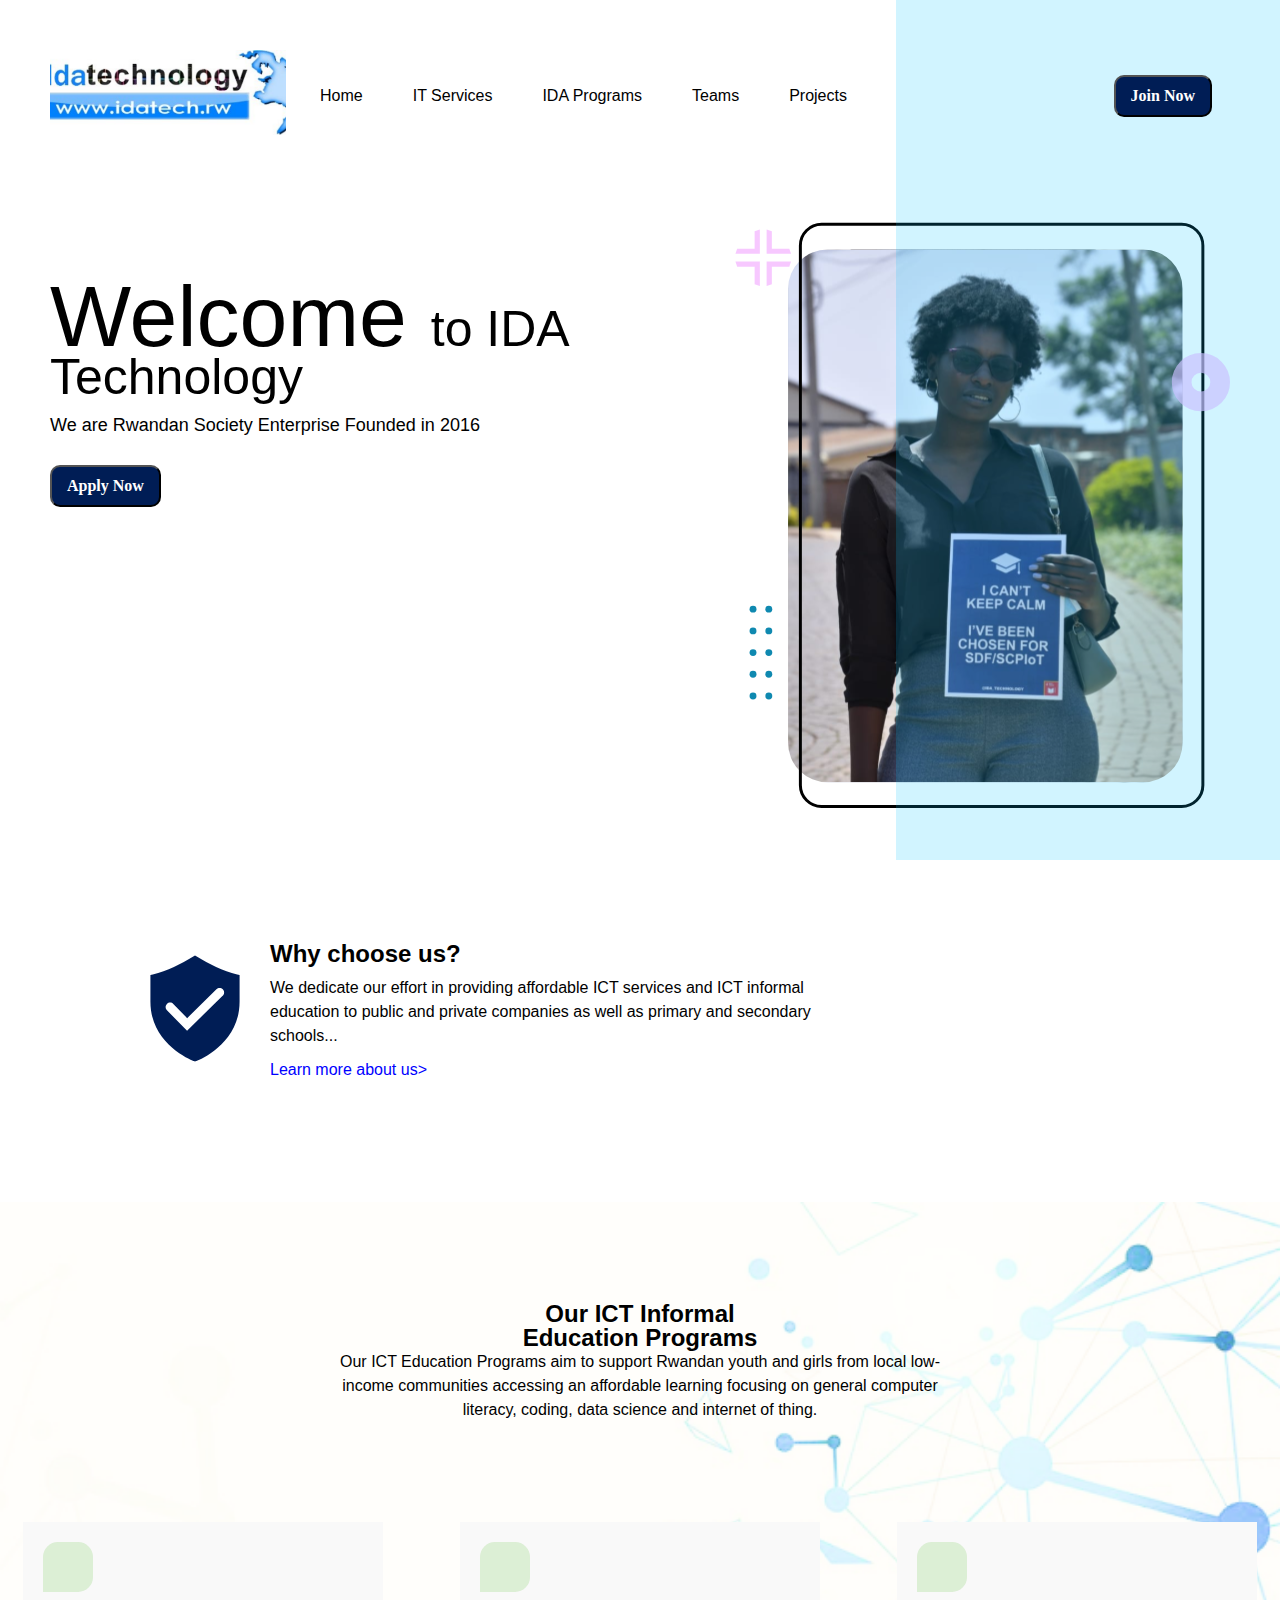
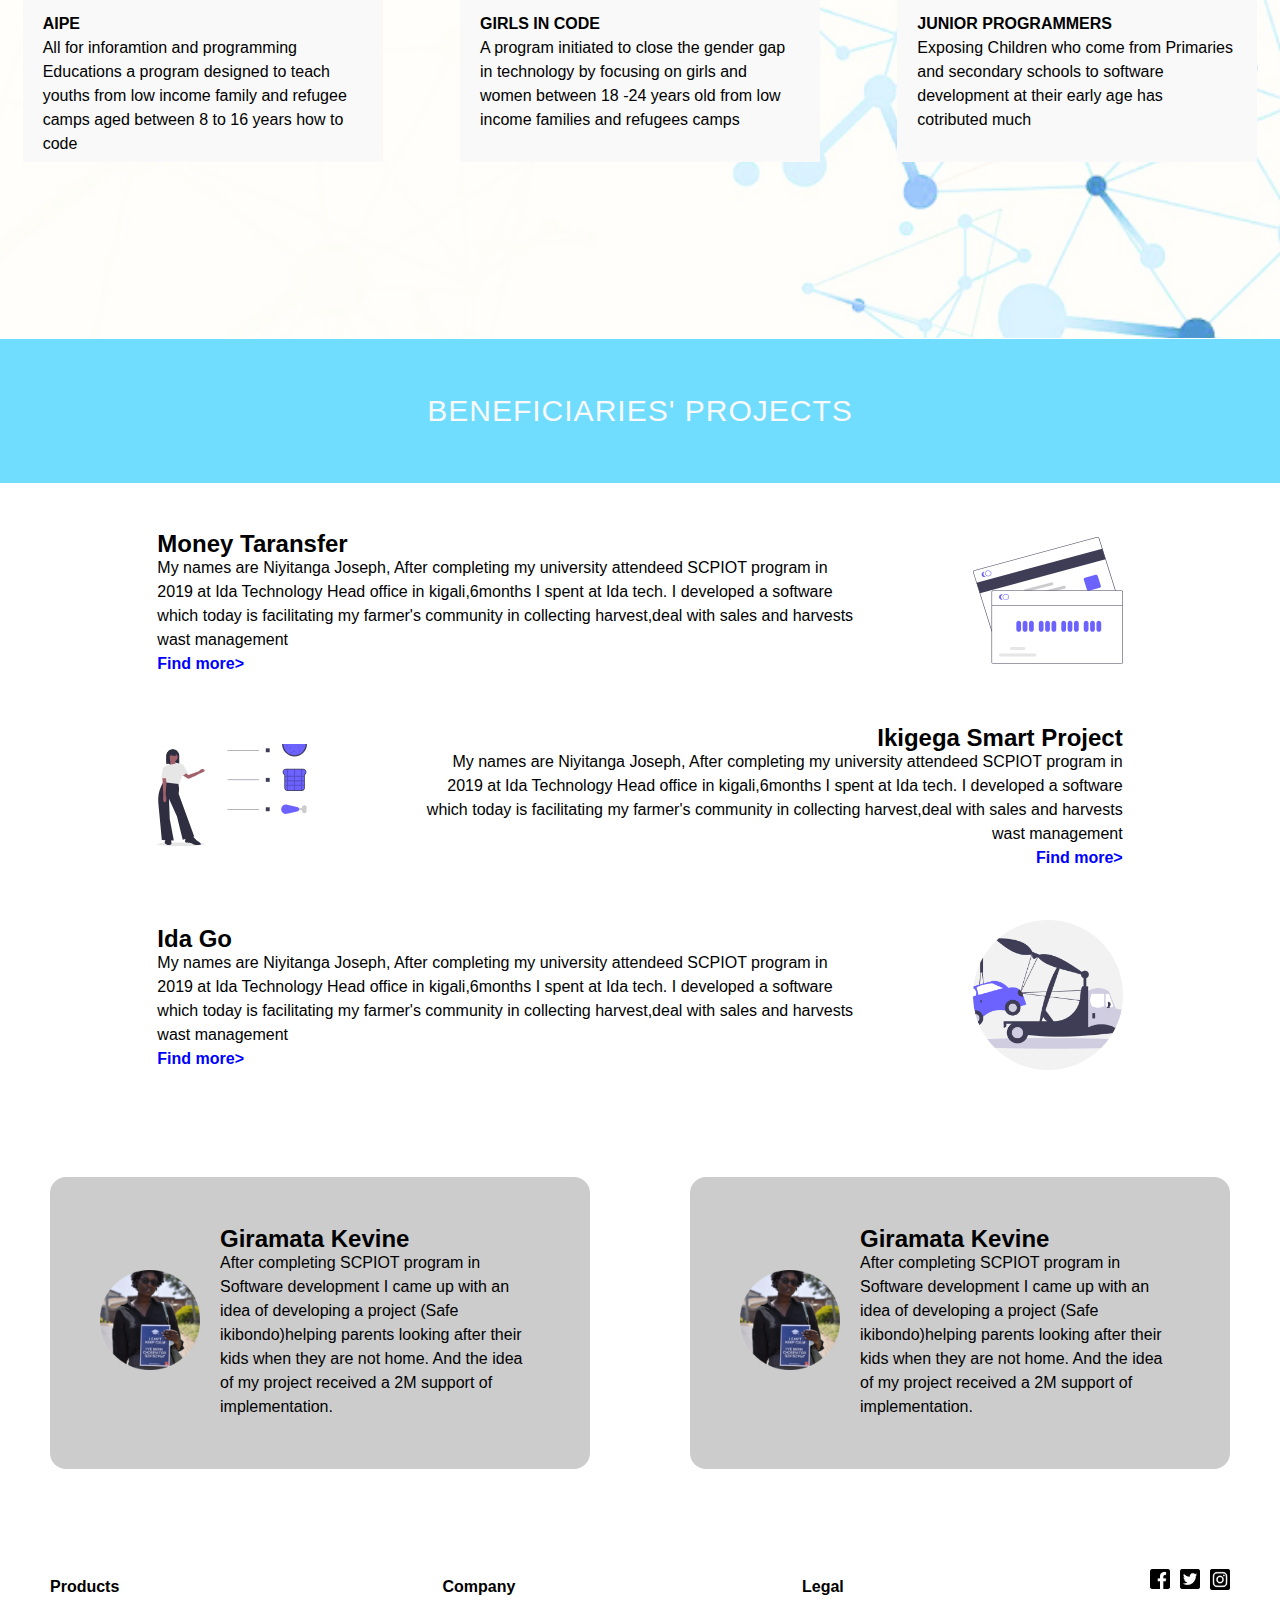
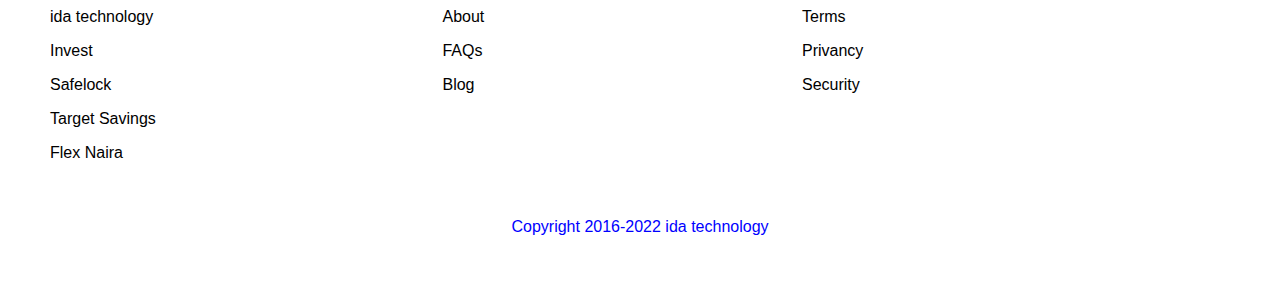
<file: index.html>
<!DOCTYPE html>
<html lang="en">
  <head>
    <meta charset="UTF-8" />
    <meta name="viewport" content="width=device-width, initial-scale=1.0" />
    <link rel="stylesheet" href="idastyle.css" />
    <title>ida website</title>
  </head>
  <body>
    <div class="rectangle"></div>
    <header>
      <div class="header">
        <div>
          <img class="logo" src="./images/idalog 1.png" alt="idaTech log" />
        </div>
        <div class="nav">
          <div><a href="#"> Home</a></div>
          <div><a href="IT Services.html"> IT Services</a></div>
          <div><a href="girlsCoding.html"> IDA Programs</a></div>
          <div><a href="junior developerpage.html"> Teams</a></div>
          <div><a href="background.html"> Projects</a></div>
        </div>
        <div class="joinNaw">
          <button>Join Now</button>
        </div>
      </div>
    </header>

    <div class="mainbody">
      <div class="welcome">
        <p id="sizes" style="font-size: 86px">
          Welcome
          <span style="font-weight: 500; font-size: 50px">to IDA</span>
        </p>

        <p style="font-family: sans-serif; font-size: 50px">Technology</p>
        <p style="font-size: large">
          We are Rwandan Society Enterprise Founded in 2016
        </p>
        <div class="apply"><button>Apply Now</button></div>
      </div>

      <div class="imageDiv">
        <img src="./icons/didi.svg" class="" />
      </div>
    </div>

    <div class="why">
      <div class="iconsvg">
        <img
          src="./icons/Vector.svg"
          alt="ckeck icon"
          width="90px"
          height="107px"
        />
      </div>
      <div class="why_text">
        <h2>Why choose us?</h2>
        <p>
          We dedicate our effort in providing affordable ICT services and ICT
          informal education to public and private companies as well as primary
          and secondary schools...
        </p>
        <p><a href="#">Learn more about us> </a></p>
      </div>
    </div>
    <div class="container">
      <div class="ict_info">
        <h2>
          <p>
            Our ICT Informal <br />
            Education Programs
          </p>
        </h2>
        <p>
          Our ICT Education Programs aim to support Rwandan youth and girls from
          local low-income communities accessing an affordable learning focusing
          on general computer literacy, coding, data science and internet of
          thing.
        </p>
      </div>

      <div class="contents">
        <div class="fstdiv">
          <div class="shap"></div>
          <p>
            <strong>AIPE</strong><br />
            All for inforamtion and programming Educations a program designed to
            teach youths from low income family and refugee camps aged between 8
            to 16 years how to code
          </p>
        </div>
        <div class="fstdiv">
          <div class="shap"></div>
          <p>
            <strong>GIRLS IN CODE</strong><br />
            A program initiated to close the gender gap in technology by
            focusing on girls and women between 18 -24 years old from low income
            families and refugees camps
          </p>
        </div>
        <div class="fstdiv">
          <div class="shap"></div>
          <p>
            <strong>JUNIOR PROGRAMMERS</strong><br />
            Exposing Children who come from Primaries and secondary schools to
            software development at their early age has cotributed much
          </p>
        </div>
      </div>
    </div>

    <div class="benefits">
      <p class="ben">BENEFICIARIES' PROJECTS</p>
    </div>

    <div class="money">
      <div class="transfer">
        <h2>Money Taransfer</h2>
        <p>
          My names are Niyitanga Joseph, After completing my university
          attendeed SCPIOT program in 2019 at Ida Technology Head office in
          kigali,6months I spent at Ida tech. I developed a software which today
          is facilitating my farmer's community in collecting harvest,deal with
          sales and harvests wast management
        </p>
        <p><a href="#">Find more></a></p>
      </div>
      <div class="csvg">
        <img
          src="./icons/undraw_credit_card_re_blml 1.svg"
          alt="undrow Image"
        />
      </div>
    </div>

    <div class="ikigega">
      <div class="csvg">
        <img src="./icons/undraw_diet_ghvw 1.svg" alt="" />
      </div>

      <div class="smart_content">
        <h2>Ikigega Smart Project</h2>

        <p>
          My names are Niyitanga Joseph, After completing my university
          attendeed SCPIOT program in 2019 at Ida Technology Head office in
          kigali,6months I spent at Ida tech. I developed a software which today
          is facilitating my farmer's community in collecting harvest,deal with
          sales and harvests wast management
        </p>
        <p><a href="#">Find more></a></p>
      </div>
    </div>

    <div class="go">
      <div class="ida-text">
        <h2>Ida Go</h2>
        <p>
          My names are Niyitanga Joseph, After completing my university
          attendeed SCPIOT program in 2019 at Ida Technology Head office in
          kigali,6months I spent at Ida tech. I developed a software which today
          is facilitating my farmer's community in collecting harvest,deal with
          sales and harvests wast management
        </p>
        <p><a href="#">Find more></a></p>
      </div>

      <div class="idago_image">
        <img src="./images/undraw_towing_re_wesa 1.png" alt="undrow image" />
      </div>
    </div>

    <div class="provided_info">
      <div class="giramata">
        <div class="gira_image">
          <img src="./images/yes 2.png" alt="giramata image" />
        </div>
        <div class="gira_text">
          <h2>Giramata Kevine</h2>
          <p>
            After completing SCPIOT program in Software development I came up
            with an idea of developing a project (Safe ikibondo)helping parents
            looking after their kids when they are not home. And the idea of my
            project received a 2M support of implementation.
          </p>
        </div>
      </div>

      <div class="giramata1">
        <div class="gira1_image">
          <img src="./images/yes 3.png" alt="giramata's image 2" />
        </div>
        <div class="gira1_text">
          <h2>Giramata Kevine</h2>
          <p>
            After completing SCPIOT program in Software development I came up
            with an idea of developing a project (Safe ikibondo)helping parents
            looking after their kids when they are not home. And the idea of my
            project received a 2M support of implementation.
          </p>
        </div>
      </div>
    </div>

    <div class="footer">
      <div class="products">
        <h4>Products</h4>
        <ol>
          <a href="#"
            >ida technology
            <li></li
          ></a>
          <a href="#"
            >Invest
            <li></li
          ></a>
          <a href="#"
            >Safelock
            <li></li
          ></a>
          <a href="#"
            >Target Savings
            <li></li
          ></a>
          <a href="#"
            >Flex Naira
            <li></li
          ></a>
        </ol>
      </div>

      <div class="Company">
        <h4>Company</h4>
        <ol>
          <a href="#"><li>About</li></a>
          <a href="#"><li>FAQs</li></a>
          <a href="#"><li>Blog</li></a>
        </ol>
      </div>

      <div class="legal">
        <h4>Legal</h4>
        <ol>
          <a href="#"><li>Terms</li></a>
          <a href="#"><li>Privancy</li></a>
          <a href="#"><li>Security</li></a>
        </ol>
      </div>

      <div class="quick_browser">
        <div class="fb">
          <img src="./images/Vector.png" alt="facebook link" />
        </div>
        <div class="tt">
          <img src="./images/Vector (1).png" alt="twiter link" />
        </div>
        <div class="ig">
          <img src="./images/Vector (2).png" alt="twiter link" />
        </div>
      </div>
    </div>
    <div class="final_link">
      <a href="#">Copyright 2016-2022 ida technology</a>
    </div>
  </body>
</html>
</file>
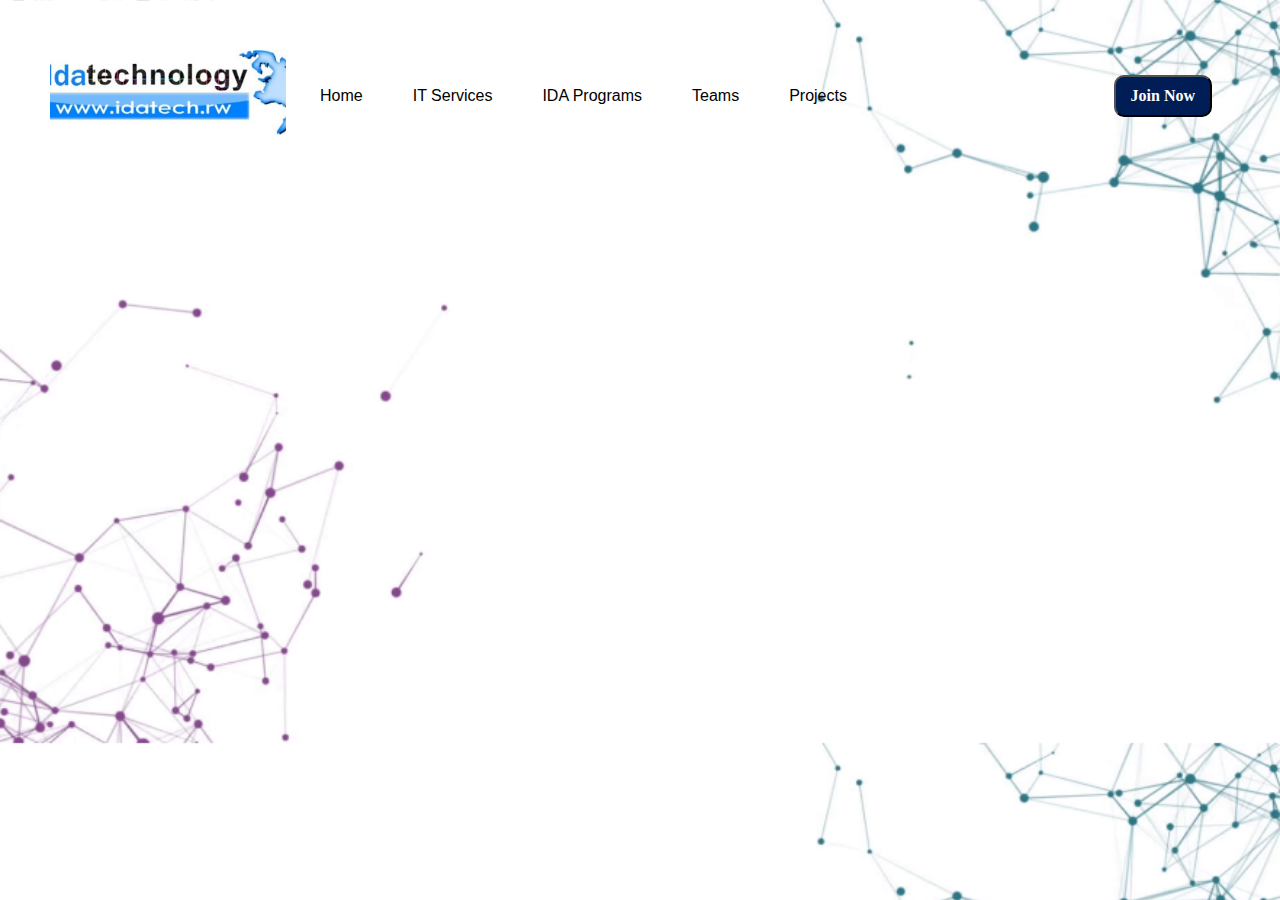
<file: background.html>
<!DOCTYPE html>
<html lang="en">
  <head>
    <meta charset="UTF-8" />
    <meta name="viewport" content="width=device-width, initial-scale=1.0" />
    <link rel="stylesheet" href="idastyle.css" />
    <title>Back-Ground</title>
  </head>
  <body
    style="
      background-image: url('./images/5486501 1.png');
      background-size: cover;
    "
  >
    <header>
      <div class="header">
        <div>
          <img class="logo" src="./images/idalog 1.png" alt="idaTech log" />
        </div>
        <div class="nav">
          <div><a href="index.html"> Home</a></div>
          <div><a href="IT Services.html"> IT Services</a></div>
          <div><a href="girlsCoding.html"> IDA Programs</a></div>
          <div><a href="junior developerpage.html"> Teams</a></div>
          <div><a href="#"> Projects</a></div>
        </div>
        <div class="joinNaw">
          <button>Join Now</button>
        </div>
      </div>
    </header>
  </body>
</html>
</file>
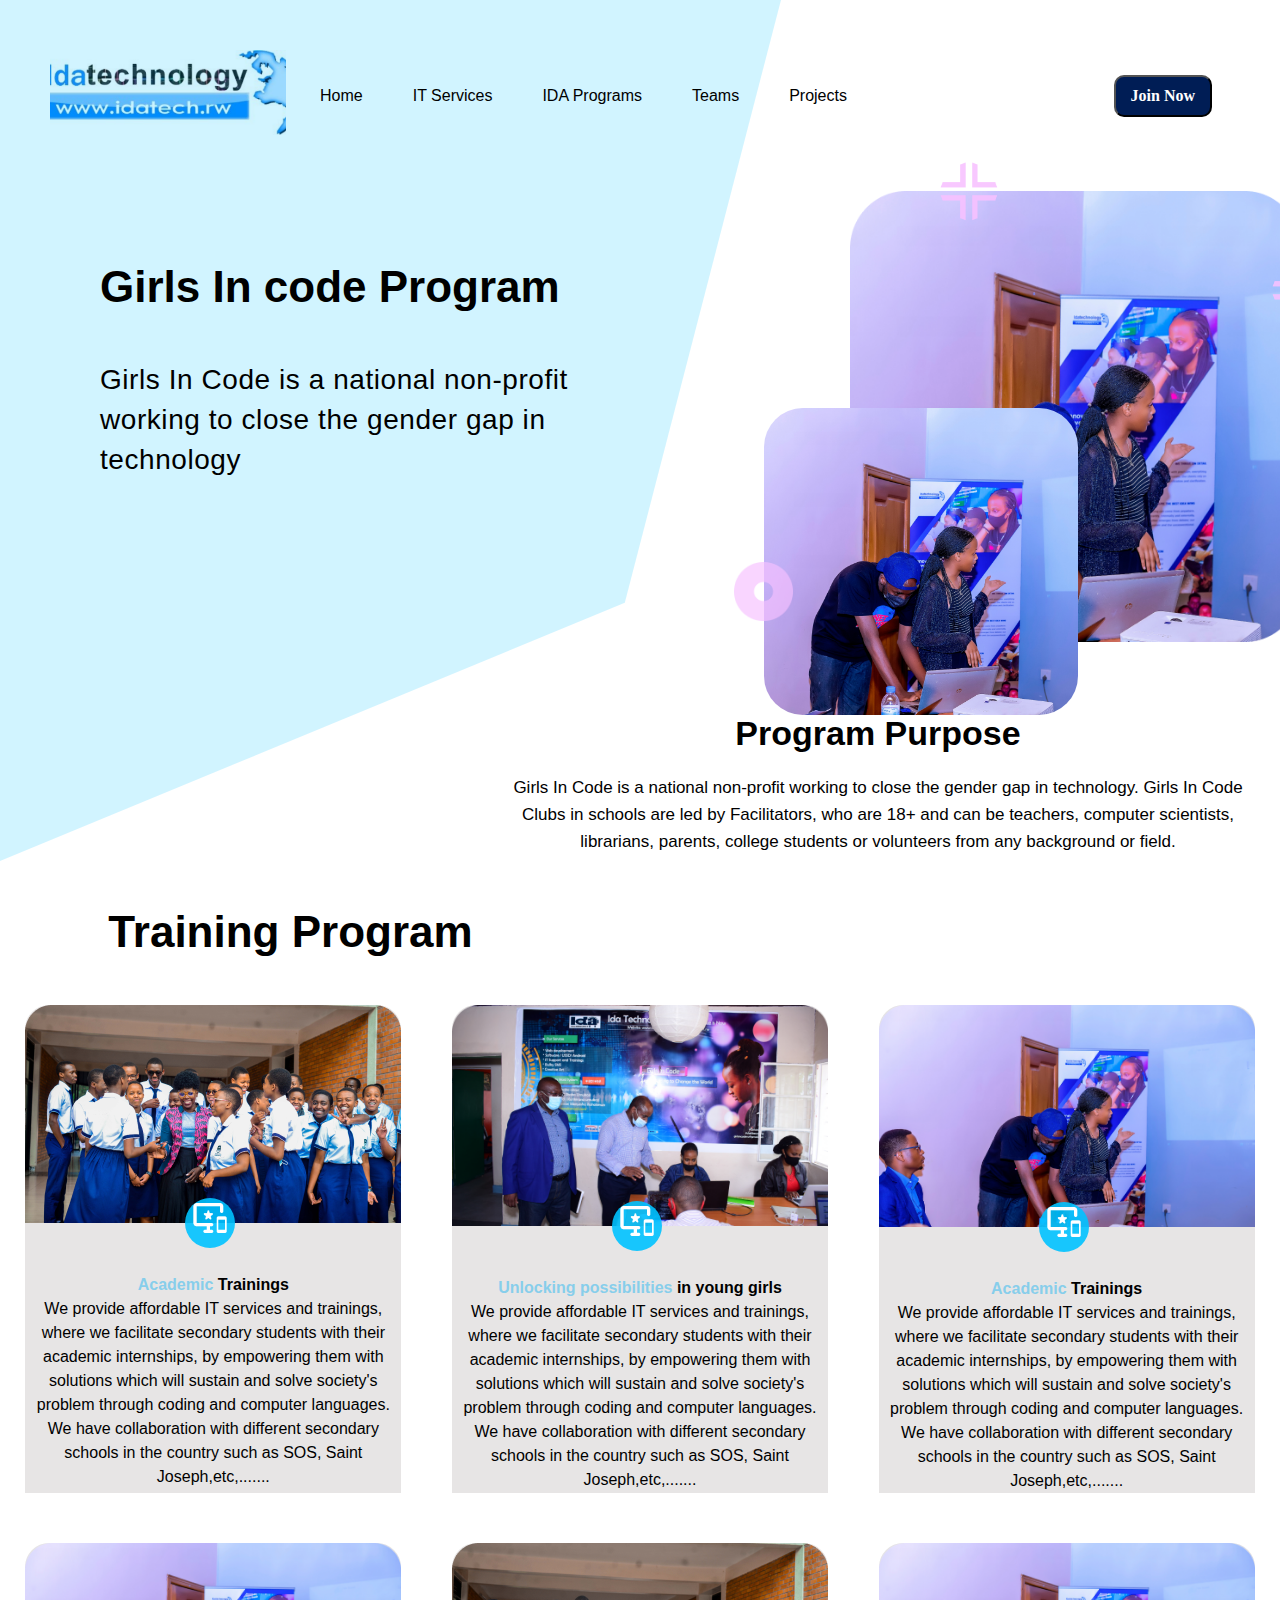
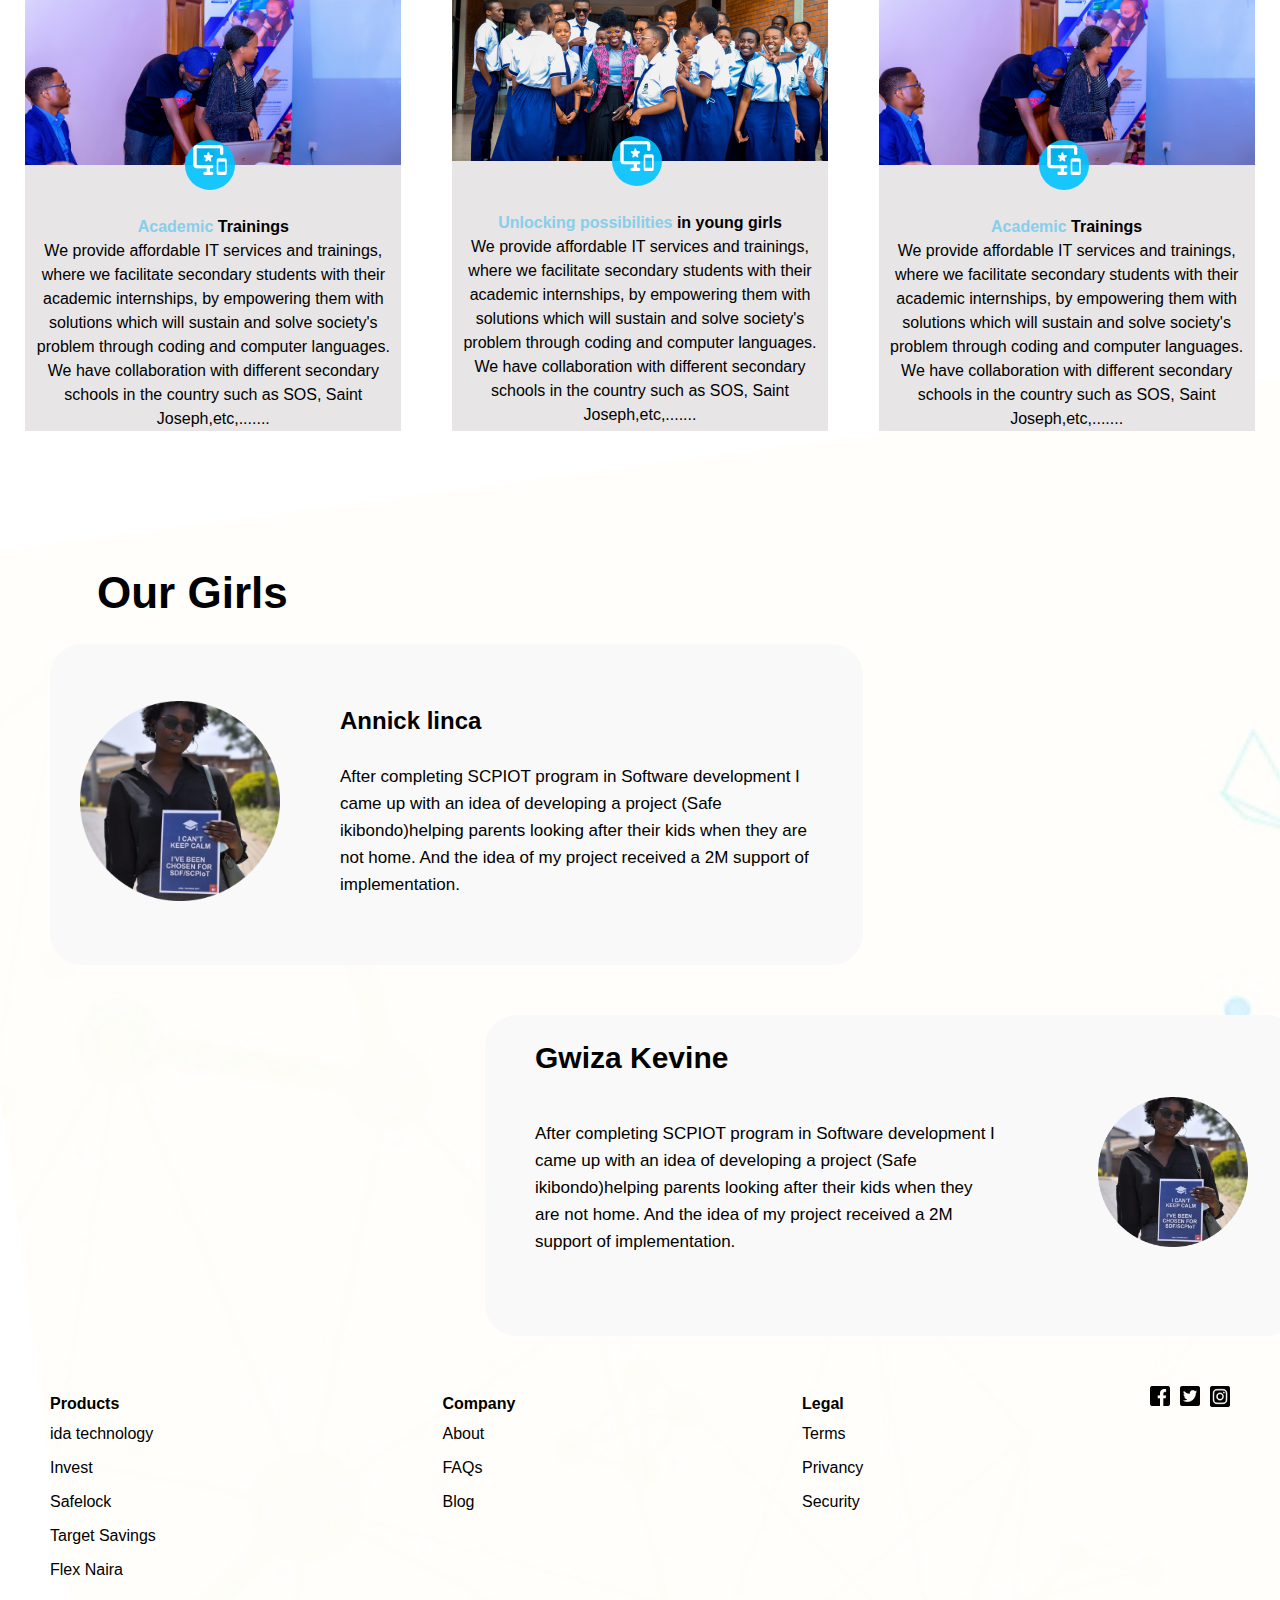
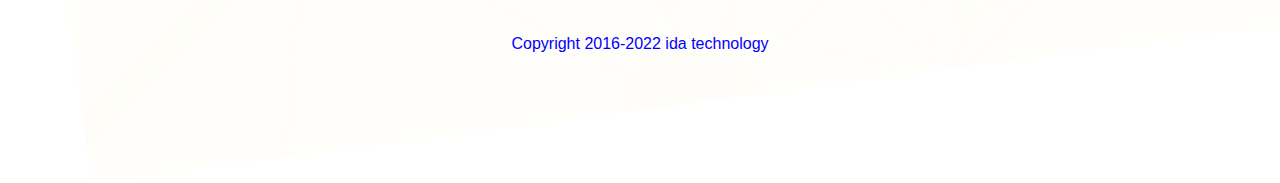
<file: girlsCoding.html>
<!DOCTYPE html>
<html lang="en">
  <head>
    <meta charset="UTF-8" />
    <meta name="viewport" content="width=device-width, initial-scale=1.0" />
    <link rel="stylesheet" href="./idastyle.css" />
    <title>Girls in cording</title>
  </head>
  <body>
    <div id="side-shape"></div>
    <header>
      <div class="header">
        <div>
          <img class="logo" src="./images/idalog 1.png" alt="idaTech log" />
        </div>
        <div class="nav">
          <div><a href="index.html"> Home</a></div>
          <div><a href="IT Services.html"> IT Services</a></div>
          <div><a href="#"> IDA Programs</a></div>
          <div><a href="junior developerpage.html"> Teams</a></div>
          <div><a href="background.html"> Projects</a></div>
        </div>
        <div class="joinNaw">
          <button>Join Now</button>
        </div>
      </div>
    </header>

    <div class="girls">
      <div class="girls_text">
        <h2>Girls In code Program</h2>
        <p>
          Girls In Code is a national non-profit working to close the gender gap
          in technology
        </p>
      </div>

      <div class="girls_img">
        <div class="grp">
          <img src="./icons/Group 4.png" alt="" />
        </div>
        <div id="grp">
          <img src="./icons/Group 4.png" alt="" />
        </div>
        <div id="elps">
          <img src="./icons/Ellipse 1.png" alt="" />
        </div>
        <img src="./images/cm_8 1.png" alt="girls coding" id="fst" />
        <img src="./images/cm_8 2.png" alt="girls coding" id="snd" />
      </div>
    </div>

    <div class="program_pps">
      <h2>Program Purpose</h2>
      <p>
        Girls In Code is a national non-profit working to close the gender gap
        in technology. Girls In Code Clubs in schools are led by Facilitators,
        who are 18+ and can be teachers, computer scientists, librarians,
        parents, college students or volunteers from any background or ﬁeld.
      </p>
    </div>

    <div id="training_program">
      <h2>Training Program</h2>
    </div>

    <div class="first_taraining_div">
      <div
        style="
          background-image: url('./images/abstract-dna-molecules-structure-science-technology-background-illustration-vector-119136443\ 1.png');
          background-size: cover;
          position: absolute;
          top: 2000px;
          left: 0;
          width: 2336.89px;
          height: 1233.92px;
          z-index: -1;
          transform: rotate(-7.59deg);
        "
      ></div>
      <div class="accademy">
        <img src="./images/DSC_1812_zZRvbCU 1.png" alt="firt Image" />
        <div class="display">
          <img
            src="./icons/material-symbols_important-devices-outline-rounded.png"
            alt=""
          />
        </div>
        <p>
          <span
            ><strong
              ><b style="color: skyblue">Academic</b> <b>Trainings</b></strong
            ></span
          >
        </p>
        <p id="text">
          We provide affordable IT services and trainings, where we facilitate
          secondary students with their academic internships, by empowering them
          with solutions which will sustain and solve society's problem through
          coding and computer languages. We have collaboration with different
          secondary schools in the country such as SOS, Saint Joseph,etc,.......
        </p>
      </div>

      <!-- another div -->

      <div class="accademy">
        <img src="./images/DSC_8297 1.png" alt="firt Image" />
        <div class="display">
          <img
            src="./icons/material-symbols_important-devices-outline-rounded.png"
            alt=""
          />
        </div>
        <p>
          <span
            ><strong
              ><b style="color: skyblue">Unlocking possibilities</b>
              <b>in young girls</b></strong
            ></span
          >
        </p>
        <p id="text">
          We provide affordable IT services and trainings, where we facilitate
          secondary students with their academic internships, by empowering them
          with solutions which will sustain and solve society's problem through
          coding and computer languages. We have collaboration with different
          secondary schools in the country such as SOS, Saint Joseph,etc,.......
        </p>
      </div>

      <!-- another div -->

      <div class="accademy">
        <img src="./images/cm_8 3.png" alt="firt Image" />
        <div class="display">
          <img
            src="./icons/material-symbols_important-devices-outline-rounded.png"
            alt=""
          />
        </div>
        <p>
          <span
            ><strong
              ><b style="color: skyblue">Academic</b> <b>Trainings</b></strong
            ></span
          >
        </p>
        <p id="text">
          We provide affordable IT services and trainings, where we facilitate
          secondary students with their academic internships, by empowering them
          with solutions which will sustain and solve society's problem through
          coding and computer languages. We have collaboration with different
          secondary schools in the country such as SOS, Saint Joseph,etc,.......
        </p>
      </div>
    </div>

    <div class="first_tarining_div">
      <div class="accademy">
        <img src="./images/cm_8 3.png" alt="firt Image" />
        <div class="display">
          <img
            src="./icons/material-symbols_important-devices-outline-rounded.png"
            alt=""
          />
        </div>
        <p>
          <span
            ><strong
              ><b style="color: skyblue">Academic</b> <b>Trainings</b></strong
            ></span
          >
        </p>
        <p id="text">
          We provide affordable IT services and trainings, where we facilitate
          secondary students with their academic internships, by empowering them
          with solutions which will sustain and solve society's problem through
          coding and computer languages. We have collaboration with different
          secondary schools in the country such as SOS, Saint Joseph,etc,.......
        </p>
      </div>

      <!-- another div -->

      <div class="accademy">
        <img src="./images/DSC_1812_zZRvbCU 1.png" alt="firt Image" />
        <div class="display">
          <img
            src="./icons/material-symbols_important-devices-outline-rounded.png"
            alt=""
          />
        </div>
        <p>
          <span
            ><strong
              ><b style="color: skyblue">Unlocking possibilities</b>
              <b>in young girls</b></strong
            ></span
          >
        </p>
        <p id="text">
          We provide affordable IT services and trainings, where we facilitate
          secondary students with their academic internships, by empowering them
          with solutions which will sustain and solve society's problem through
          coding and computer languages. We have collaboration with different
          secondary schools in the country such as SOS, Saint Joseph,etc,.......
        </p>
      </div>

      <!-- another div -->

      <div class="accademy">
        <img src="./images/cm_8 3.png" alt="firt Image" />
        <div class="display">
          <img
            src="./icons/material-symbols_important-devices-outline-rounded.png"
            alt=""
          />
        </div>
        <p>
          <span
            ><strong
              ><b style="color: skyblue">Academic</b> <b>Trainings</b></strong
            ></span
          >
        </p>
        <p id="text">
          We provide affordable IT services and trainings, where we facilitate
          secondary students with their academic internships, by empowering them
          with solutions which will sustain and solve society's problem through
          coding and computer languages. We have collaboration with different
          secondary schools in the country such as SOS, Saint Joseph,etc,.......
        </p>
      </div>
    </div>
    <!-- ////////////////OUR GIRLS -->

    <div class="ourgirls">
      <h2>Our Girls</h2>
    </div>

    <div class="linca">
      <div id="linca">
        <img src="./images/yes 2.png" alt="linca Image" />
      </div>
      <div class="linca_text">
        <h2>Annick linca</h2>

        <p class="L_text">
          After completing SCPIOT program in Software development I came up with
          an idea of developing a project (Safe ikibondo)helping parents looking
          after their kids when they are not home. And the idea of my project
          received a 2M support of implementation.
        </p>
      </div>
    </div>

    <!-- ///////////An other person -->
    <div class="gwiza">
      <div class="gwiza_text">
        <h2>Gwiza Kevine</h2>
        <p class="g_text">
          After completing SCPIOT program in Software development I came up with
          an idea of developing a project (Safe ikibondo)helping parents looking
          after their kids when they are not home. And the idea of my project
          received a 2M support of implementation.
        </p>
      </div>
      <div id="gwiza">
        <img src="./images/yes 2.png" alt="gwiza's Image" />
      </div>
    </div>

    <!-- /////////footer -->
    <div class="footer">
      <div class="products">
        <h4>Products</h4>
        <ol>
          <a href="#"
            >ida technology
            <li></li
          ></a>
          <a href="#"
            >Invest
            <li></li
          ></a>
          <a href="#"
            >Safelock
            <li></li
          ></a>
          <a href="#"
            >Target Savings
            <li></li
          ></a>
          <a href="#"
            >Flex Naira
            <li></li
          ></a>
        </ol>
      </div>

      <div class="Company">
        <h4>Company</h4>
        <ol>
          <a href="#"><li>About</li></a>
          <a href="#"><li>FAQs</li></a>
          <a href="#"><li>Blog</li></a>
        </ol>
      </div>

      <div class="legal">
        <h4>Legal</h4>
        <ol>
          <a href="#"><li>Terms</li></a>
          <a href="#"><li>Privancy</li></a>
          <a href="#"><li>Security</li></a>
        </ol>
      </div>

      <div class="quick_browser">
        <div class="fb">
          <img src="./images/Vector.png" alt="facebook link" />
        </div>
        <div class="tt">
          <img src="./images/Vector (1).png" alt="twiter link" />
        </div>
        <div class="ig">
          <img src="./images/Vector (2).png" alt="twiter link" />
        </div>
      </div>
    </div>
    <div class="final_link">
      <a href="#">Copyright 2016-2022 ida technology</a>
    </div>
  </body>
</html>
</file>
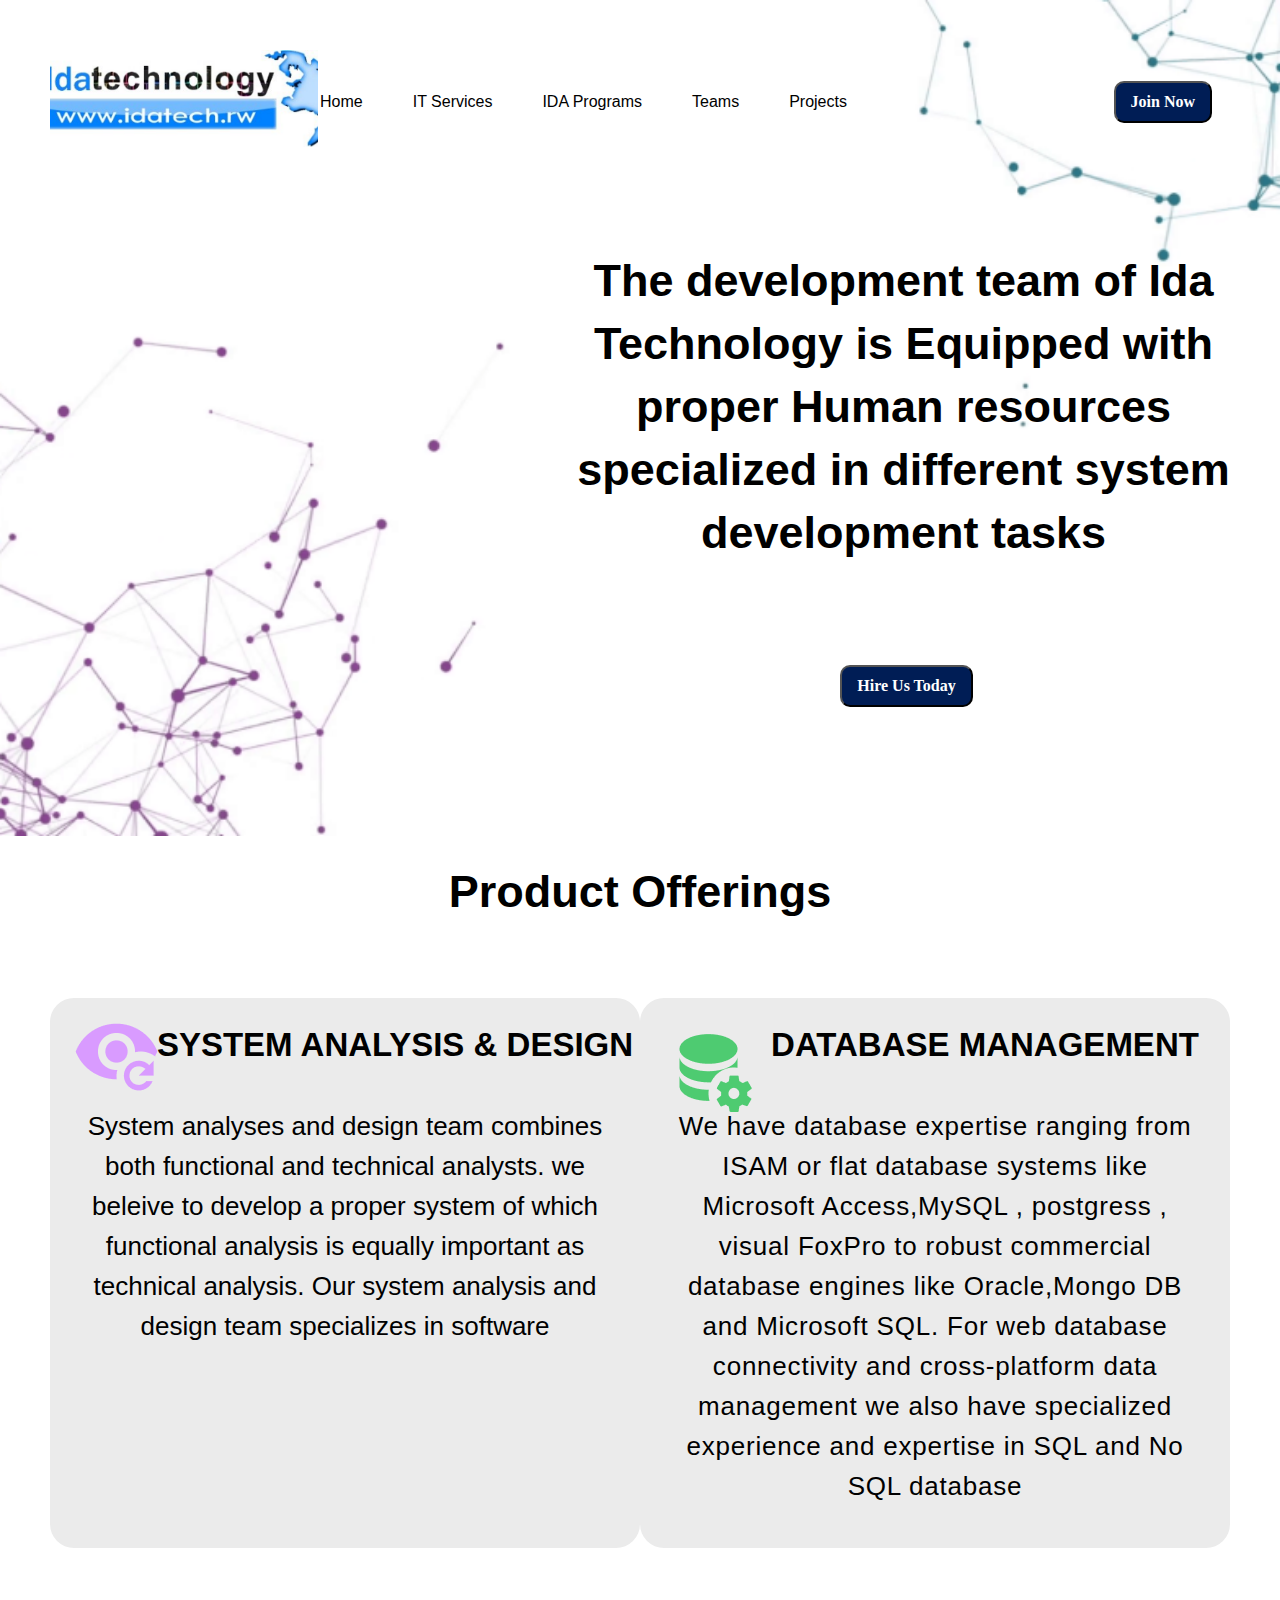
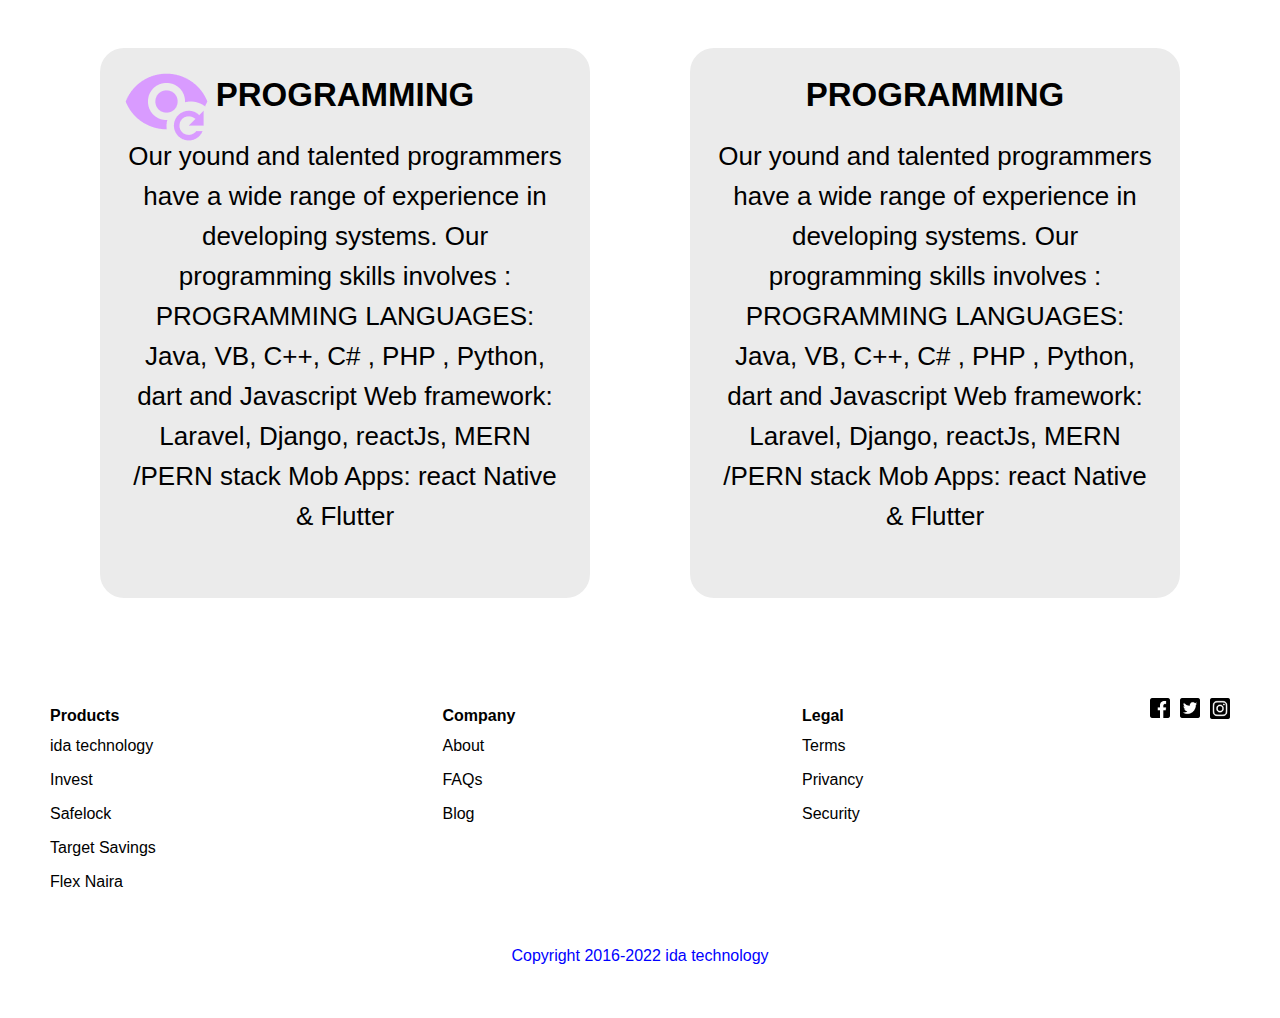
<file: IT Services.html>
<!DOCTYPE html>
<html lang="en">
  <head>
    <meta charset="UTF-8" />
    <meta name="viewport" content="width=device-width, initial-scale=1.0" />
    <link rel="stylesheet" href="idastyle.css" />
    <title>IT Services</title>
  </head>
  <body>
    <div class="first_div">
      <header>
        <div class="header">
          <div>
            <img class="logo" src="./images/idalog 1.png" alt="idaTech log" />
          </div>
          <div class="nav">
            <div><a href="index.html"> Home</a></div>
            <div><a href="#"> IT Services</a></div>
            <div><a href="girlsCoding.html"> IDA Programs</a></div>
            <div><a href="junior developerpage.html"> Teams</a></div>
            <div><a href="background.html"> Projects</a></div>
          </div>
          <div class="joinNaw">
            <button>Join Now</button>
          </div>
        </div>
      </header>
      <div class="all_dev">
        <div class="dev_team">
          <h2>
            The development team of Ida Technology is Equipped with proper Human
            resources specialized in different system development tasks
          </h2>
          <div class="hire_us">
            <button>Hire Us Today</button>
          </div>
        </div>
      </div>
    </div>

    <div class="containe">
      <div class="heading"><h2>Product Offerings</h2></div>
      <div class="product_offering">
        <div class="system">
          <div id="icon">
            <img src="./images/Vector system.png" alt="vector system" />
          </div>
          <div class="system_text">
            <h2>SYSTEM ANALYSIS & DESIGN</h2>
            <p>
              System analyses and design team combines both functional and
              technical analysts. we beleive to develop a proper system of which
              functional analysis is equally important as technical analysis.
              Our system analysis and design team specializes in software
            </p>
          </div>
        </div>
        <div class="database">
          <div id="icon">
            <img src="./images/mdi_database-cog.png" alt="vector system" />
          </div>
          <div class="database_text">
            <h2>DATABASE MANAGEMENT</h2>
            <p>
              We have database expertise ranging from ISAM or flat database
              systems like Microsoft Access,MySQL , postgress , visual FoxPro to
              robust commercial database engines like Oracle,Mongo DB and
              Microsoft SQL. For web database connectivity and cross-platform
              data management we also have specialized experience and expertise
              in SQL and No SQL database
            </p>
          </div>
        </div>
      </div>
      <div class="containe2">
        <div class="programming">
          <div id="icon">
            <img src="./images/Vector system.png" alt="vector system" />
          </div>
          <div>
            <h2>PROGRAMMING</h2>
            <p>
              Our yound and talented programmers have a wide range of experience
              in developing systems. Our programming skills involves :
              PROGRAMMING LANGUAGES: Java, VB, C++, C# , PHP , Python, dart and
              Javascript Web framework: Laravel, Django, reactJs, MERN /PERN
              stack Mob Apps: react Native & Flutter
            </p>
          </div>
        </div>
        <div class="programming2">
          <div id="icon"></div>
          <div>
            <h2>PROGRAMMING</h2>
            <p>
              Our yound and talented programmers have a wide range of experience
              in developing systems. Our programming skills involves :
              PROGRAMMING LANGUAGES: Java, VB, C++, C# , PHP , Python, dart and
              Javascript Web framework: Laravel, Django, reactJs, MERN /PERN
              stack Mob Apps: react Native & Flutter
            </p>
          </div>
        </div>
      </div>
    </div>
    <div class="footer">
      <div class="products">
        <h4>Products</h4>
        <ol>
          <a href="#"
            >ida technology
            <li></li
          ></a>
          <a href="#"
            >Invest
            <li></li
          ></a>
          <a href="#"
            >Safelock
            <li></li
          ></a>
          <a href="#"
            >Target Savings
            <li></li
          ></a>
          <a href="#"
            >Flex Naira
            <li></li
          ></a>
        </ol>
      </div>

      <div class="Company">
        <h4>Company</h4>
        <ol>
          <a href="#"><li>About</li></a>
          <a href="#"><li>FAQs</li></a>
          <a href="#"><li>Blog</li></a>
        </ol>
      </div>

      <div class="legal">
        <h4>Legal</h4>
        <ol>
          <a href="#"><li>Terms</li></a>
          <a href="#"><li>Privancy</li></a>
          <a href="#"><li>Security</li></a>
        </ol>
      </div>

      <div class="quick_browser">
        <div class="fb">
          <img src="./images/Vector.png" alt="facebook link" />
        </div>
        <div class="tt">
          <img src="./images/Vector (1).png" alt="twiter link" />
        </div>
        <div class="ig">
          <img src="./images/Vector (2).png" alt="twiter link" />
        </div>
      </div>
    </div>
    <div class="final_link">
      <a href="#">Copyright 2016-2022 ida technology</a>
    </div>
  </body>
</html>
</file>
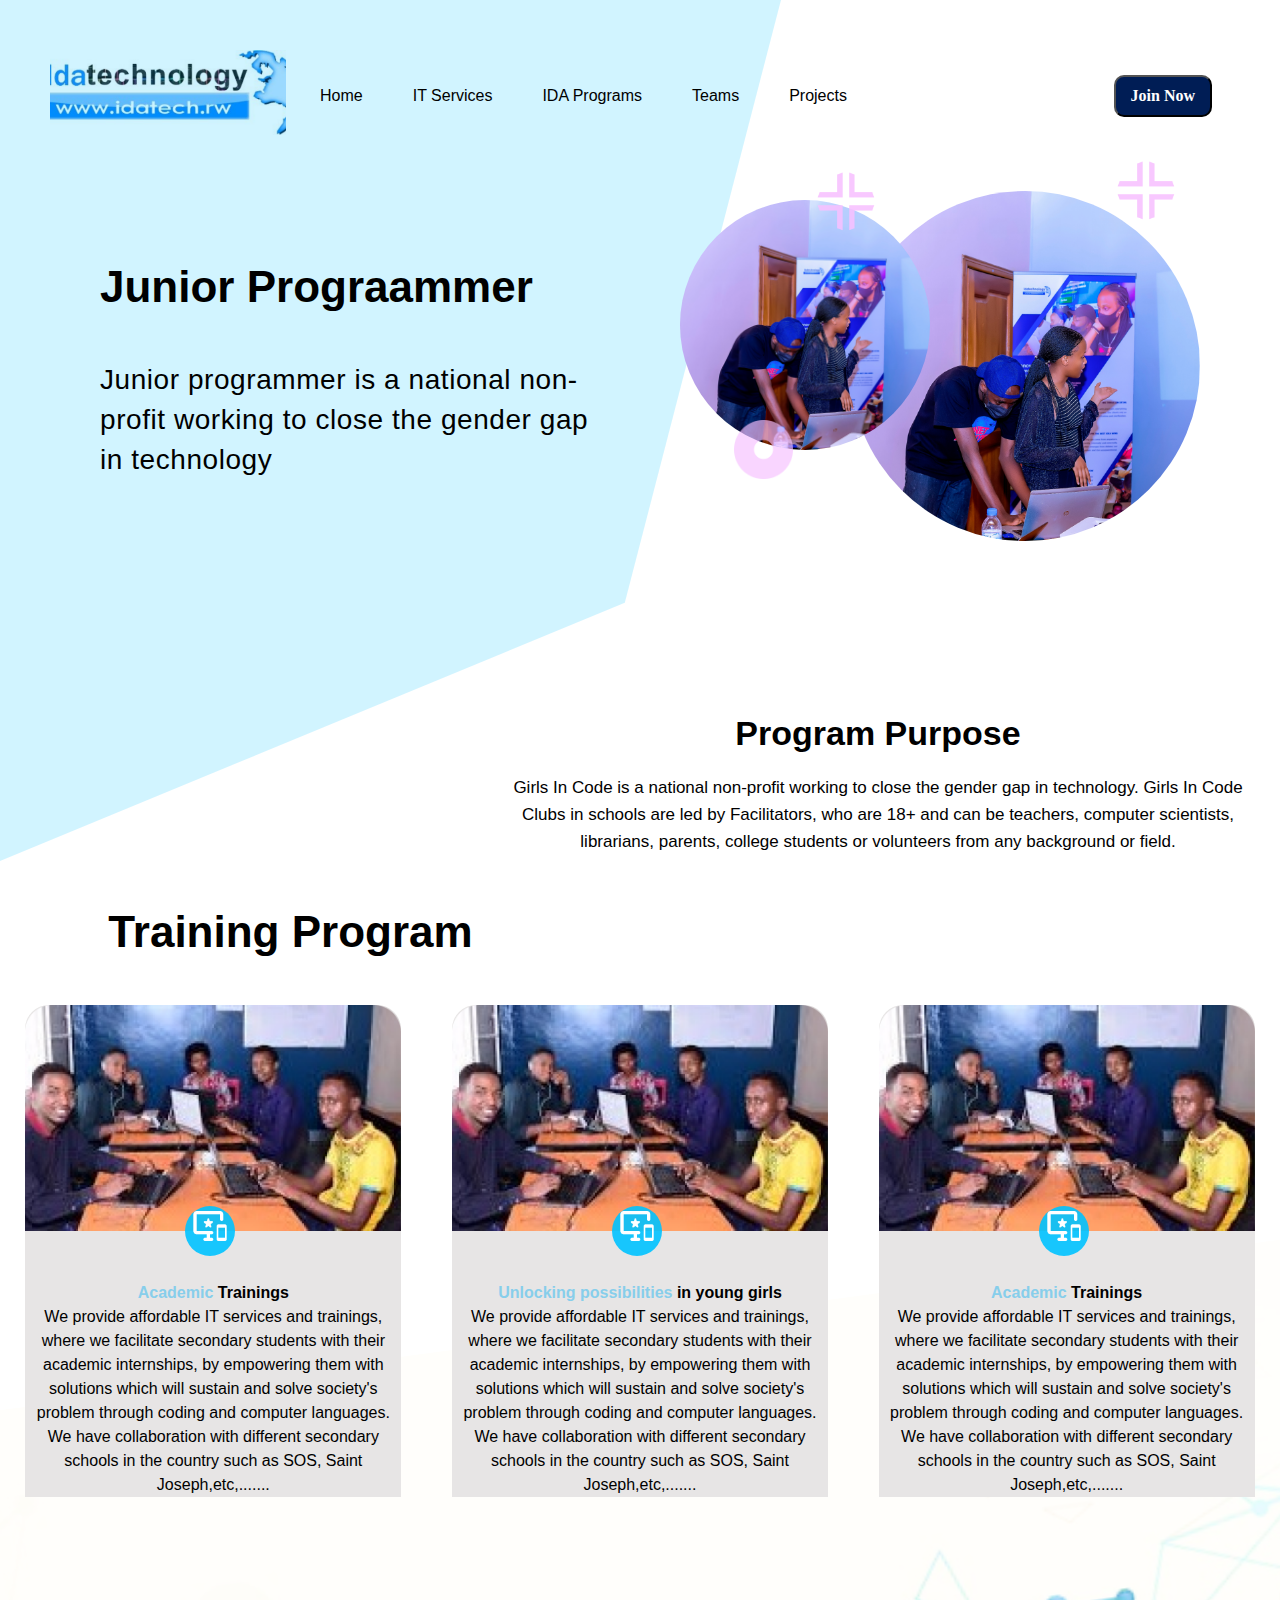
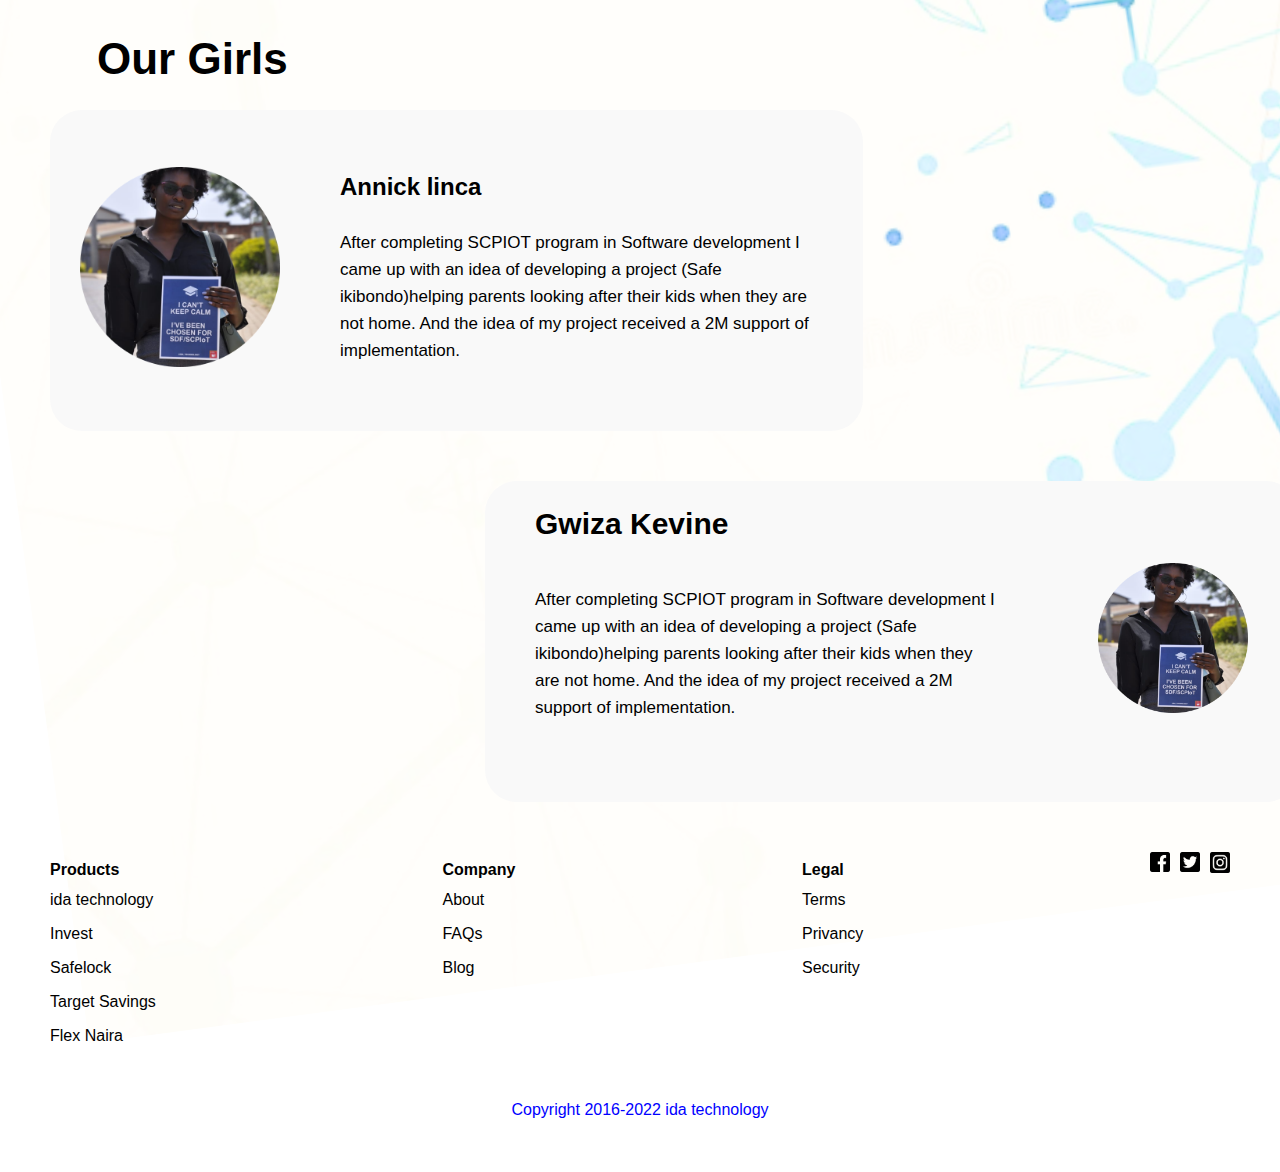
<file: junior developerpage.html>
<!DOCTYPE html>
<html lang="en">
  <head>
    <meta charset="UTF-8" />
    <meta name="viewport" content="width=device-width, initial-scale=1.0" />
    <link rel="stylesheet" href="./idastyle.css" />
    <title>Girls in cording</title>
  </head>
  <body>
    <div id="side-shape"></div>
    <header>
      <div class="header">
        <div>
          <img class="logo" src="./images/idalog 1.png" alt="idaTech log" />
        </div>
        <div class="nav">
          <div><a href="index.html"> Home</a></div>
          <div><a href="IT Services.html"> IT Services</a></div>
          <div><a href="girlsCoding.html"> IDA Programs</a></div>
          <div><a href="#"> Teams</a></div>
          <div><a href="background.html"> Projects</a></div>
        </div>
        <div class="joinNaw">
          <button>Join Now</button>
        </div>
      </div>
    </header>

    <div class="girls">
      <div class="girls_text">
        <h2>Junior Prograammer</h2>
        <p>
          Junior programmer is a national non-profit working to close the gender
          gap in technology
        </p>
      </div>

      <div class="girls_img">
        <div class="grp1">
          <img src="./icons/Group 4.png" alt="" />
        </div>
        <div id="grp2">
          <img src="./icons/Group 4.png" alt="" />
        </div>
        <div id="elps2">
          <img src="./icons/Ellipse 1.png" alt="" />
        </div>
        <img src="./images/cm_8 1.png" alt="girls coding" id="fst2" />
        <img src="./images/cm_8 2.png" alt="girls coding" id="snd2" />
      </div>
    </div>

    <div class="program_pps">
      <h2>Program Purpose</h2>
      <p>
        Girls In Code is a national non-profit working to close the gender gap
        in technology. Girls In Code Clubs in schools are led by Facilitators,
        who are 18+ and can be teachers, computer scientists, librarians,
        parents, college students or volunteers from any background or ﬁeld.
      </p>
    </div>

    <div id="training_program">
      <h2>Training Program</h2>
    </div>

    <div class="first_taraining_div">
      <div
        style="
          background-image: url('./images/abstract-dna-molecules-structure-science-technology-background-illustration-vector-119136443\ 1.png');
          background-size: cover;
          position: absolute;
          top: 1300px;
          left: 0;
          width: 1736.89px;
          height: 1233.92px;
          z-index: -1;
          transform: rotate(-7.59deg);
        "
      ></div>
      <div class="accademy">
        <img src="./images/download 1.png" alt="firt Image" />
        <div class="display">
          <img
            src="./icons/material-symbols_important-devices-outline-rounded.png"
            alt=""
          />
        </div>
        <p>
          <span
            ><strong
              ><b style="color: skyblue">Academic</b> <b>Trainings</b></strong
            ></span
          >
        </p>
        <p id="text">
          We provide affordable IT services and trainings, where we facilitate
          secondary students with their academic internships, by empowering them
          with solutions which will sustain and solve society's problem through
          coding and computer languages. We have collaboration with different
          secondary schools in the country such as SOS, Saint Joseph,etc,.......
        </p>
      </div>

      <!-- another div -->

      <div class="accademy">
        <img src="./images/download 1.png" alt="firt Image" />
        <div class="display">
          <img
            src="./icons/material-symbols_important-devices-outline-rounded.png"
            alt=""
          />
        </div>
        <p>
          <span
            ><strong
              ><b style="color: skyblue">Unlocking possibilities</b>
              <b>in young girls</b></strong
            ></span
          >
        </p>
        <p id="text">
          We provide affordable IT services and trainings, where we facilitate
          secondary students with their academic internships, by empowering them
          with solutions which will sustain and solve society's problem through
          coding and computer languages. We have collaboration with different
          secondary schools in the country such as SOS, Saint Joseph,etc,.......
        </p>
      </div>

      <!-- another div -->

      <div class="accademy">
        <img src="./images/download 1.png" alt="firt Image" />
        <div class="display">
          <img
            src="./icons/material-symbols_important-devices-outline-rounded.png"
            alt=""
          />
        </div>
        <p>
          <span
            ><strong
              ><b style="color: skyblue">Academic</b> <b>Trainings</b></strong
            ></span
          >
        </p>
        <p id="text">
          We provide affordable IT services and trainings, where we facilitate
          secondary students with their academic internships, by empowering them
          with solutions which will sustain and solve society's problem through
          coding and computer languages. We have collaboration with different
          secondary schools in the country such as SOS, Saint Joseph,etc,.......
        </p>
      </div>
    </div>

    <!-- ////////////////OUR GIRLS -->

    <div class="ourgirls">
      <h2>Our Girls</h2>
    </div>

    <div class="linca">
      <div id="linca">
        <img src="./images/yes 2.png" alt="linca Image" />
      </div>
      <div class="linca_text">
        <h2>Annick linca</h2>

        <p class="L_text">
          After completing SCPIOT program in Software development I came up with
          an idea of developing a project (Safe ikibondo)helping parents looking
          after their kids when they are not home. And the idea of my project
          received a 2M support of implementation.
        </p>
      </div>
    </div>

    <!-- ///////////An other person -->
    <div class="gwiza">
      <div class="gwiza_text">
        <h2>Gwiza Kevine</h2>
        <p class="g_text">
          After completing SCPIOT program in Software development I came up with
          an idea of developing a project (Safe ikibondo)helping parents looking
          after their kids when they are not home. And the idea of my project
          received a 2M support of implementation.
        </p>
      </div>
      <div id="gwiza">
        <img src="./images/yes 2.png" alt="gwiza's Image" />
      </div>
    </div>

    <!-- /////////footer -->
    <div class="footer">
      <div class="products">
        <h4>Products</h4>
        <ol>
          <a href="#"
            >ida technology
            <li></li
          ></a>
          <a href="#"
            >Invest
            <li></li
          ></a>
          <a href="#"
            >Safelock
            <li></li
          ></a>
          <a href="#"
            >Target Savings
            <li></li
          ></a>
          <a href="#"
            >Flex Naira
            <li></li
          ></a>
        </ol>
      </div>

      <div class="Company">
        <h4>Company</h4>
        <ol>
          <a href="#"><li>About</li></a>
          <a href="#"><li>FAQs</li></a>
          <a href="#"><li>Blog</li></a>
        </ol>
      </div>

      <div class="legal">
        <h4>Legal</h4>
        <ol>
          <a href="#"><li>Terms</li></a>
          <a href="#"><li>Privancy</li></a>
          <a href="#"><li>Security</li></a>
        </ol>
      </div>

      <div class="quick_browser">
        <div class="fb">
          <img src="./images/Vector.png" alt="facebook link" />
        </div>
        <div class="tt">
          <img src="./images/Vector (1).png" alt="twiter link" />
        </div>
        <div class="ig">
          <img src="./images/Vector (2).png" alt="twiter link" />
        </div>
      </div>
    </div>
    <div class="final_link">
      <a href="#">Copyright 2016-2022 ida technology</a>
    </div>
  </body>
</html>
</file>
<file: idastyle.css>
* {
  padding: 0;
  margin: 0;
}

body {
  box-sizing: border-box;
  overflow-x: hidden;
  font-family: sans-serif;
  line-height: 1.5rem;
}
.header {
  display: flex;
  align-items: center;
  margin: 50px;
}

.logo {
  max-width: 20%;
}
.nav {
  display: inline-flex;
  position: absolute;
  color: black;
  left: 25%;
  width: fit-content;
  gap: 50px;
}

a {
  text-decoration: none;
  color: black;
}

.joinNaw {
  position: absolute;
  left: calc(100% - 13%);
  max-width: fit-content;
  z-index: 2;
  cursor: pointer;
}
button {
  font-family: DM Sans;
  font-size: 16px;
  font-weight: 700;
  padding: 10px 15px 10px 15px;
  border-radius: 10px;
  z-index: 4;
  gap: 10px;
  background-color: rgba(0, 29, 85, 1);
  color: rgba(255, 255, 255, 1);
}

.mainbody {
  height: 700px;
  display: flex;
  justify-content: space-between;
  margin: 50px;
}
.rectangle {
  position: absolute;
  width: 35vw;
  height: 860px;
  top: 0;
  left: calc(100% - 30%);
  overflow-x: hidden;
  background-color: rgba(0, 194, 255, 0.18);
}
.welcome {
  position: relative;
  display: flex;
  flex-direction: column;
  fill-opacity: left;
  top: 100px;
  line-height: 3rem;
}
.welcome #sizes {
  font-weight: 510;
  font-family: sans-serif;
}

.imageDiv img {
  display: flex;
  width: 40vw;
  margin-top: 20px;
}
.welcome button {
  margin-top: 1rem;
}

.why {
  display: flex;
  position: relative;
  left: 150px;
  align-items: center;
}
.why_text {
  max-width: 560px;
  display: flex;
  position: relative;
  flex-direction: column;
  gap: 10px;
  left: 30px;
}
.why_text a {
  color: blue;
}
.container {
  background-image: url("./images/abstract-dna-molecules-structure-science-technology-background-illustration-vector-119136443\ 1.png");
  display: flex;
  height: 736px;
  flex-direction: column;
  align-items: center;
  margin-top: 120px;
  background-size: cover;
}

.ict_info {
  text-align: center;
  max-width: 50vw;
  padding: 100px;
}
.contents {
  display: flex;
  gap: 2rem;
  justify-content: space-around;
}
.fstdiv {
  padding: 20px;
  width: 25%;
  height: 200px;
  background-color: rgba(249, 249, 249, 1);
}
.shap {
  background-color: rgba(51, 178, 7, 0.15);
  width: 50px;
  height: 50px;
  border-top-left-radius: 15px;
  border-top-right-radius: 15px;
  border-bottom-right-radius: 15px;
  margin-bottom: 20px;
}
.benefits {
  text-align: center;
  position: relative;
  top: 1px;
  background-color: rgba(0, 194, 255, 0.56);
  color: rgba(249, 249, 249, 1);
  padding: 60px 0;
  letter-spacing: 1px;
  font-size: 30px;
  font-family: sans-serif;
}

/* //////////////////// after beneficiaries */

.money {
  margin: 50px;
  display: flex;
  align-items: center;
  justify-content: space-evenly;
}
.transfer {
  max-width: calc(100% - 40%);
  line-height: 1.5rem;
}
.transfer a {
  color: blue;
  font-weight: 900;
}

.csvg img {
  max-width: 150px;
}

/* ////////////////// end of on other */

.ikigega {
  margin: 50px;
  display: flex;
  align-items: center;
  justify-content: space-evenly;
}
.smart_content {
  max-width: calc(100% - 40%);
  line-height: 1.5rem;
  text-align: end;
}

.smart_content a {
  color: blue;
  font-weight: 900;
}

/* ////////////// end of an other */

.go {
  margin: 50px;
  display: flex;
  align-items: center;
  justify-content: space-evenly;
}
.ida-text {
  max-width: calc(100% - 40%);
  line-height: 1.5rem;
}
.ida-text a {
  color: blue;
  font-weight: 900;
}

.idago_image img {
  max-width: 150px;
}

/* /////////////////// end of an other div */

.provided_info {
  align-items: center;
  display: flex;
}
.giramata {
  background-color: #cccccc;
  max-width: calc(100% - 50%);
  display: flex;
  align-items: center;
  margin: 50px;
  justify-content: space-between;
  padding: 50px;
  border-radius: 16px;
}

.gira_text {
  margin-left: 20px;
}

.gira_image img {
  max-width: 100px;
}

/* /////////// End of giramaters div */

.giramata1 {
  background-color: #cccccc;
  max-width: calc(100% - 50%);
  display: flex;
  align-items: center;
  margin: 50px;
  justify-content: space-between;
  padding: 50px;
  border-radius: 16px;
}
.gira1_image img {
  max-width: 100px;
}
.gira1_text {
  margin-left: 20px;
}

/* ///////////// creation of footer */
.footer {
  margin: 50px;
  display: flex;

  justify-content: space-between;
}
.products h4 {
  font-weight: 700;
  line-height: 6px;
  padding: 15px 0;
}
.products ol {
  list-style: none;
  display: flex;
  flex-direction: column;
  gap: 10px;
}

.Company h4 {
  font-weight: 700;
  line-height: 6px;
  padding: 15px 0;
}
.Company ol {
  list-style: none;
  display: flex;
  flex-direction: column;
  gap: 10px;
}
.legal h4 {
  font-weight: 700;
  line-height: 6px;
  padding: 15px 0;
}
.legal ol {
  list-style: none;
  display: flex;
  flex-direction: column;
  gap: 10px;
}

/* ///////  editing quick links */

.quick_browser {
  display: flex;
  gap: 10px;
  justify-content: space-around;
}
.fb img {
  max-width: 20px;
}
.tt img {
  max-width: 20px;
}
.ig img {
  max-width: 20px;
}

/* /////////// final link */

.final_link {
  margin: 50px;
  display: flex;
  justify-content: center;
}
.final_link a {
  color: blue;
  text-align: center;
}

/* ///////////////// IT Services Page */

.first_div {
  display: flex;
  background-image: url("./images/5486501 1.png");
  background-size: cover;
  width: 1440px;
  height: 836px;
  top: 2px;
}
.all_dev {
  display: flex;
  align-items: center;
  text-align: center;
}
.dev_team {
  position: absolute;
  width: 743px;
  height: 286px;
  top: 249px;
  left: 532px;
  font-family: sans-serif;
  font-size: 30px;
  font-weight: 700;
  line-height: 63px;
  letter-spacing: 0em;
  text-align: center;
}

.hire_us {
  position: absolute;
  width: 149px;
  height: 51px;
  top: 400px;
  left: 300px;
  padding: 15px, 20px, 15px, 20px;
  border-radius: 10px;
  gap: 10px;
}

/* //////////////prodct offering */

.heading {
  text-align: center;
  padding: 25px 0;
  font-family: sans-serif;
  font-size: 30px;
  font-weight: 700;
  line-height: 62px;
  letter-spacing: 0em;
  text-align: center;
}
.product_offering {
  display: flex;
  justify-content: space-around;
  margin: 50px;
}

#icon {
  max-width: 100px;
  height: 10px;
  position: absolute;
}
.system_text h2 {
  display: flex;
  position: relative;
  justify-content: center;
  text-align: center;
  left: 50px;
}

.system {
  padding: 25px;
  display: flex;
  width: 582px;
  height: 500px;
  top: 992px;
  left: 78px;
  background-color: rgba(235, 235, 235, 1);
  border-radius: 24px;
}
.system_text h2 {
  display: flex;
  font-family: sans-serif;
  font-size: 33px;
  font-weight: 700;
  line-height: 43px;
  justify-content: center;
}
.system_text p {
  font-family: sans-serif;
  margin-top: 40px;
  font-size: 26px;
  line-height: 40px;
  text-align: center;
}
.database {
  padding: 25px;
  display: flex;
  width: 582px;
  height: 500px;
  top: 992px;
  left: 78px;
  background-color: rgba(235, 235, 235, 1);
  border-radius: 24px;
}
.database_text h2 {
  display: flex;
  position: relative;
  font-family: sans-serif;
  font-size: 33px;
  font-weight: 700;
  line-height: 43px;
  left: 50px;
  justify-content: center;
}
.database_text p {
  font-family: sans-serif;
  margin-top: 40px;
  font-size: 26px;
  line-height: 40px;
  letter-spacing: 0.03em;
  text-align: center;
}

/* //////////// programming division */

.containe2 {
  display: flex;
  justify-content: space-around;
  margin: 50px;
}

.programming {
  display: flex;
  margin: 50px;
  padding: 25px;
  display: flex;
  width: 582px;
  height: 500px;
  top: 992px;
  left: 78px;
  background-color: rgba(235, 235, 235, 1);
  border-radius: 24px;
}
.programming h2 {
  display: flex;
  font-family: sans-serif;
  font-size: 33px;
  font-weight: 700;
  line-height: 43px;
  justify-content: center;
}
.programming p {
  font-family: sans-serif;
  margin-top: 20px;
  font-size: 26px;
  line-height: 40px;
  text-align: center;
}

.programming2 {
  display: flex;
  margin: 50px;
  padding: 25px;
  display: flex;
  width: 582px;
  height: 500px;
  top: 992px;
  left: 78px;
  background-color: rgba(235, 235, 235, 1);
  border-radius: 24px;
}
.programming2 h2 {
  display: flex;
  font-family: sans-serif;
  font-size: 33px;
  font-weight: 700;
  line-height: 43px;
  justify-content: center;
}
.programming2 p {
  font-family: sans-serif;
  margin-top: 20px;
  font-size: 26px;
  line-height: 40px;
  text-align: center;
}

#side-shape {
  min-width: 781px;
  height: 861px;
  position: absolute;
  z-index: 0;
  background-color: rgba(0, 194, 255, 0.18);
  top: 0px;
  max-width: 30%;
  clip-path: polygon(0% 0%, 100% 0%, 80% 70%, 0% 100%);
}

/* ////////////// girls in coding path */

.girls {
  display: flex;
  justify-content: space-between;
}
.girls_text h2 {
  position: absolute;
  font-family: sans-serif;
  font-size: 44px;
  font-weight: 700;
  line-height: 63px;
  letter-spacing: 0em;
  text-align: left;
  width: 563px;
  height: 69px;
  top: 255px;
  left: 100px;
}
.girls_text p {
  position: absolute;
  font-family: sans-serif;
  font-size: 28px;
  font-weight: 400;
  line-height: 40px;
  letter-spacing: 0.02em;
  text-align: left;
  width: 498px;
  height: 155px;
  top: 360px;
  left: 100px;
}
.grp img {
  position: absolute;
  width: 91.71px;
  height: 92.71px;
  top: 145px;
  left: 923px;
  z-index: 1;
}
#grp img {
  position: absolute;
  width: 91.71px;
  height: 92.71px;
  top: 244px;
  left: 1255px;
  z-index: 1;
}
.girls_img #fst {
  position: absolute;
  width: 451px;
  height: 451px;
  top: 191px;
  left: 850px;
  border-radius: 49px;
}
.girls_img #snd {
  position: absolute;
  width: 314px;
  height: 307px;
  top: 408px;
  left: 764px;
  border-radius: 39px;
}
#elps img {
  position: absolute;
  width: 59px;
  height: 59px;
  top: 562px;
  left: 734px;
  border: 20px;
  z-index: 1;
}

.program_pps {
  position: relative;
  display: flex;
  flex-direction: column;
  text-align: center;
  width: 756px;
  height: 163px;
  top: 500px;
  left: 500px;
}
.program_pps h2 {
  font-family: sans-serif;
  font-size: 34px;
  font-weight: 700;
  line-height: 82px;
  text-align: center;
  width: 756px;
  height: 83px;
  top: -7.5px;
}

.program_pps p {
  font-family: sans-serif;
  font-size: 17px;
  font-weight: 400;
  line-height: 27px;
  letter-spacing: 0em;
  text-align: center;
  width: 756px;
  height: 99px;
  top: 56.5px;
}
#training_program h2 {
  display: flex;
  justify-content: center;
  position: absolute;
  font-family: sans-serif;
  font-size: 44px;
  font-weight: 700;
  line-height: 63px;
  text-align: center;
  width: 381px;
  height: 63px;
  top: 900px;
  left: 100px;
}

/* ////// first */

.first_taraining_div {
  display: flex;
  justify-content: space-around;
  margin-top: 650px;
}
.first_tarining_div {
  display: flex;
  justify-content: space-around;
  margin-top: 50px;
}

.accademy {
  display: flex;
  flex-direction: column;
  max-width: 376px;
  background-color: rgba(231, 229, 229, 1);
  border-top-right-radius: 24px;
  border-top-left-radius: 24px;
  text-align: center;
}
.accademy img {
  max-width: 376px;
}
.display img {
  width: 40px;
  height: 40px;
  padding: 5px, 3.33px, 5px, 3.33px;
}

.display {
  position: relative;
  left: 160px;
  top: -25px;
  width: 50px;
  height: 50px;
  background-color: rgba(0, 194, 255, 0.9);
  border-radius: 50%;
}

/* ///////////////// OUR girls */

.ourgirls {
  display: flex;
  width: fit-content;
}
.ourgirls h2 {
  font-family: sans-serif;
  position: relative;
  font-size: 44px;
  height: 63px;
  top: 100px;
  left: 97px;
  padding: 50px 0;
}
.linca {
  display: flex;
  align-items: center;
  margin: 50px;
  width: 813px;
  height: 321px;
  border-radius: 32px;
  background-color: rgba(249, 249, 249, 1);
}
.linca p {
  font-family: sans-serif;
  font-size: 17px;
  line-height: 27px;
  width: fit-content;
  height: 108px;
  margin: 30px;
}
.linca h2 {
  margin-left: 30px;
}

#linca img {
  max-width: 200px;
  margin: 30px;
}

/* ////////// gwiza */
.gwiza {
  display: flex;
  align-items: center;
  position: relative;
  width: 813px;
  height: 321px;
  left: 485px;
  border-radius: 32px;
  background-color: rgba(249, 249, 249, 1);
}
.gwiza_text h2 {
  font-family: sans-serif;
  font-size: 30px;
  font-weight: 700;
  margin-left: 50px;
}
.g_text {
  font-family: sans-serif;
  font-size: 17px;
  line-height: 27px;
  text-align: left;
  padding: 50px;
}
#gwiza img {
  width: 150px;
  height: 150px;
  padding: 50px;
  border-radius: 89px;
}

/* /////// junior developers */

.girls_img #fst2 {
  position: absolute;
  width: 350px;
  height: 350px;
  top: 191px;
  left: 850px;
  border-radius: 50%;
}
.girls_img #snd2 {
  position: absolute;
  width: 250px;
  height: 250px;
  top: 200px;
  left: 680px;
  border-radius: 50%;
}

#elps2 img {
  position: absolute;
  width: 59px;
  height: 59px;
  top: 420px;
  left: 734px;
  border: 20px;
  z-index: 1;
}
.grp1 img {
  position: absolute;
  width: 91.71px;
  height: 92.71px;
  top: 155px;
  left: 800px;
  z-index: 1;
}

#grp2 img {
  position: absolute;
  width: 91.71px;
  height: 92.71px;
  top: 144px;
  left: 1100px;
  z-index: 1;
}
</file>
